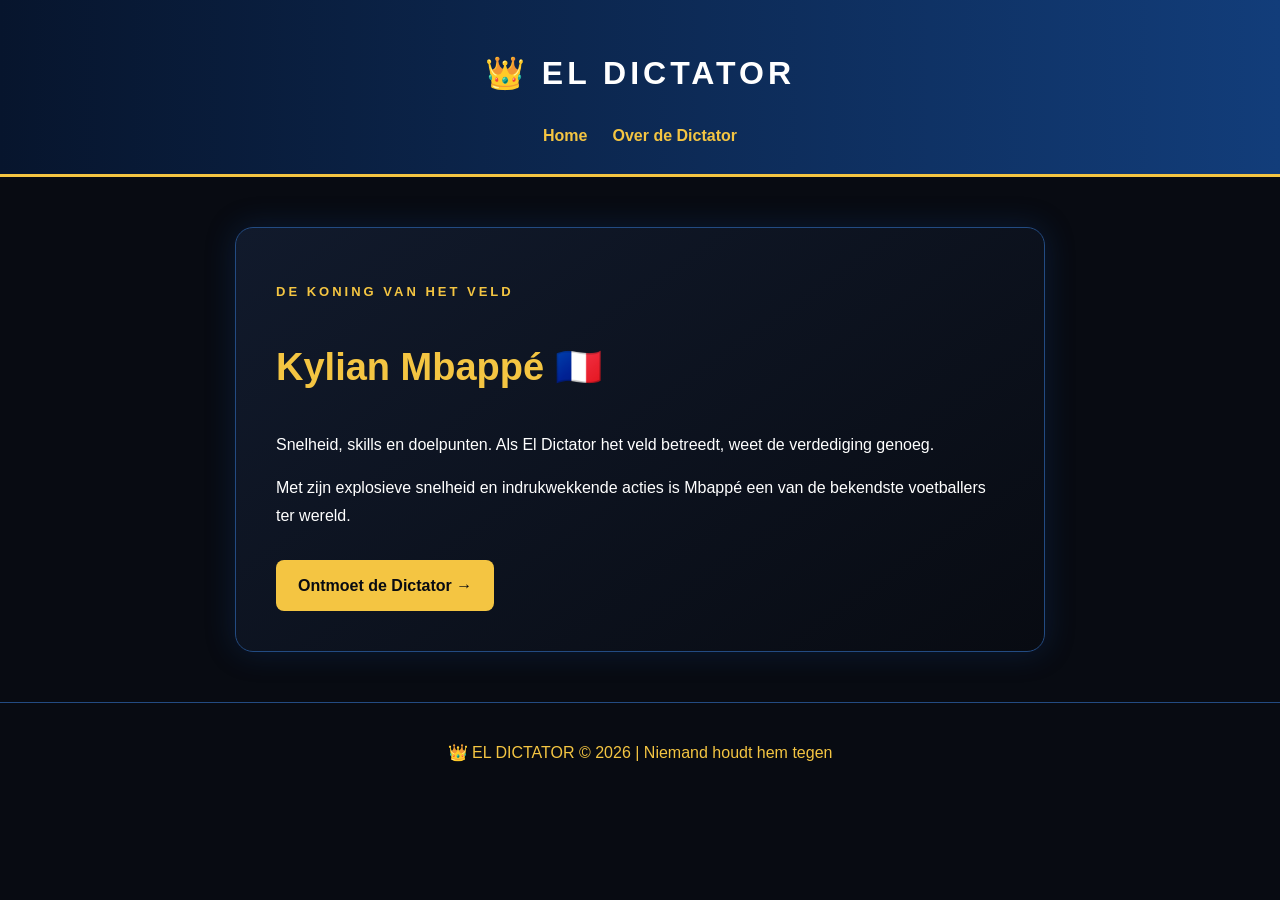
<file: index.html>
<!DOCTYPE html>
<html lang="nl">
<head>
    <meta charset="UTF-8">
    <meta name="viewport" content="width=device-width, initial-scale=1.0">
    <title>Mbappé | El Dictator</title>
    <link rel="stylesheet" href="style.css">
</head>
<body>
    <header>
        <h1>👑 EL DICTATOR</h1>
        <nav>
            <a href="index.html">Home</a>
            <a href="about.html">Over de Dictator</a>
        </nav>
    </header>

    <main class="container">
        <section class="hero">
            <p class="label">DE KONING VAN HET VELD</p>
            <h2>Kylian Mbappé 🇫🇷</h2>
            <p>
                Snelheid, skills en doelpunten.
                Als El Dictator het veld betreedt,
                weet de verdediging genoeg.
            </p>
            <p>
                Met zijn explosieve snelheid en
                indrukwekkende acties is Mbappé
                een van de bekendste voetballers ter wereld.
            </p>
            <a class="button" href="about.html">
                Ontmoet de Dictator →
            </a>
        </section>
    </main>

    <footer>
        <p>👑 EL DICTATOR © 2026 | Niemand houdt hem tegen</p>
    </footer>
</body>
</html>
</file>
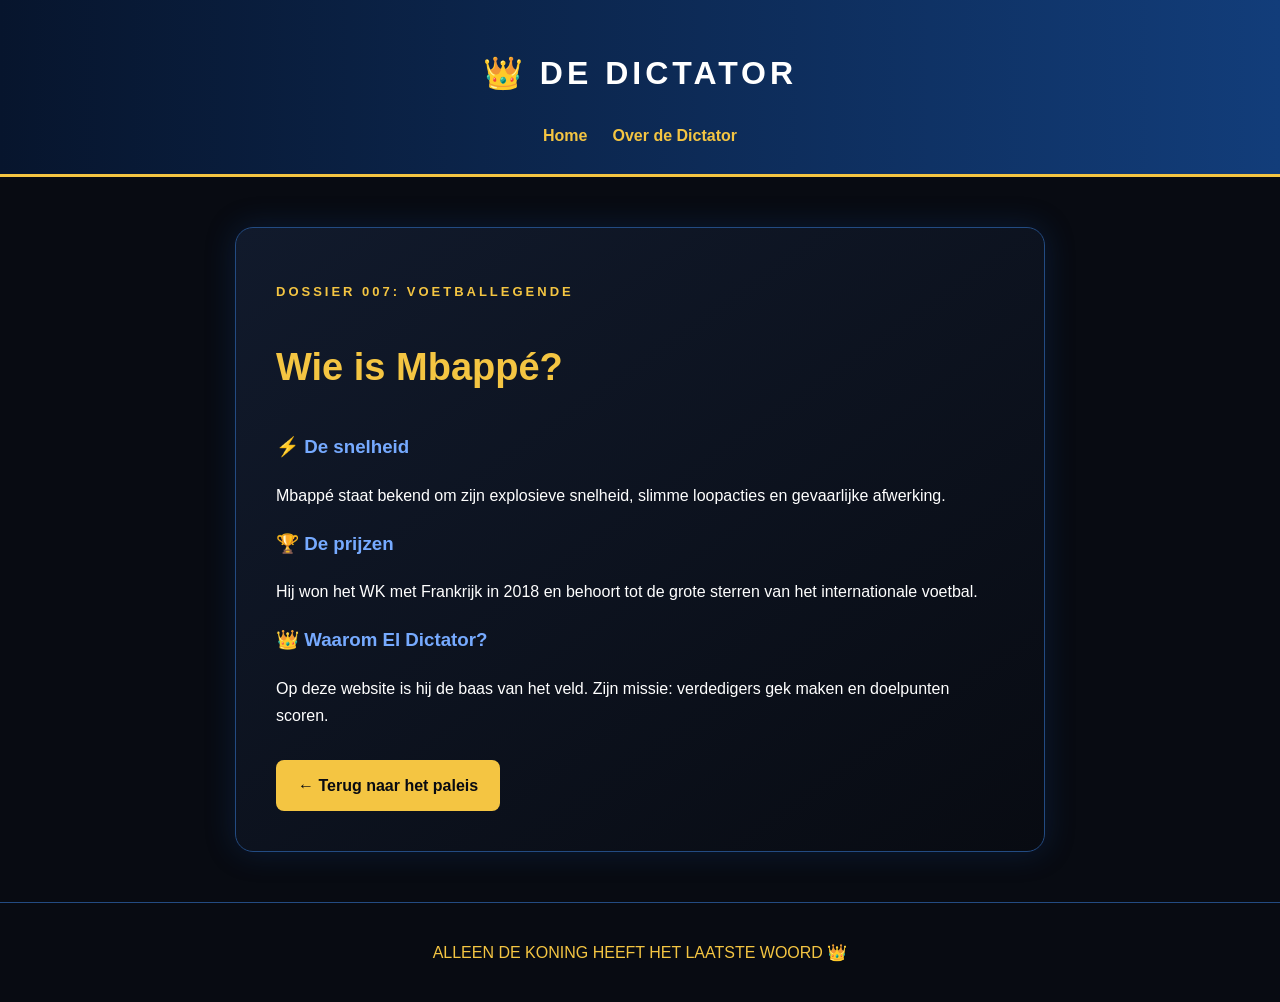
<file: about.html>
<!DOCTYPE html>
<html lang="nl">
<head>
    <meta charset="UTF-8">
    <meta name="viewport" content="width=device-width, initial-scale=1.0">
    <title>Over Mbappé | El Dictator</title>
    <link rel="stylesheet" href="style.css">
</head>
<body>
    <header>
        <h1>👑 DE DICTATOR</h1>
        <nav>
            <a href="index.html">Home</a>
            <a href="about.html">Over de Dictator</a>
        </nav>
    </header>

    <main class="container">
        <section class="hero">
            <p class="label">DOSSIER 007: VOETBALLEGENDE</p>
            <h2>Wie is Mbappé?</h2>

            <h3>⚡ De snelheid</h3>
            <p>
                Mbappé staat bekend om zijn explosieve snelheid,
                slimme loopacties en gevaarlijke afwerking.
            </p>

            <h3>🏆 De prijzen</h3>
            <p>
                Hij won het WK met Frankrijk in 2018 en behoort
                tot de grote sterren van het internationale voetbal.
            </p>

            <h3>👑 Waarom El Dictator?</h3>
            <p>
                Op deze website is hij de baas van het veld.
                Zijn missie: verdedigers gek maken en
                doelpunten scoren.
            </p>

            <a class="button" href="index.html">
                ← Terug naar het paleis
            </a>
        </section>
    </main>

    <footer>
        <p>ALLEEN DE KONING HEEFT HET LAATSTE WOORD 👑</p>
    </footer>
</body>
</html>
</file>
<file: style.css>
* {
    box-sizing: border-box;
}

body {
    margin: 0;
    font-family: Arial, sans-serif;
    color: white;
    background: #080b12;
    line-height: 1.7;
}

header {
    background: linear-gradient(90deg, #07152d, #123d7a);
    text-align: center;
    padding: 25px;
    border-bottom: 3px solid #f4c542;
}

header h1 {
    letter-spacing: 4px;
}

nav {
    display: flex;
    justify-content: center;
    gap: 25px;
}

nav a {
    color: #f4c542;
    text-decoration: none;
    font-weight: bold;
}

nav a:hover {
    color: white;
}

.container {
    max-width: 850px;
    margin: 50px auto;
    padding: 0 20px;
}

.hero {
    padding: 40px;
    border: 1px solid #234b82;
    border-radius: 18px;
    background: linear-gradient(145deg, #111a2c, #080b12);
    box-shadow: 0 0 30px #123d7a55;
}

.label {
    color: #f4c542;
    font-weight: bold;
    letter-spacing: 3px;
    font-size: 13px;
}

.hero h2 {
    color: #f4c542;
    font-size: 38px;
}

.hero h3 {
    color: #76aaff;
}

.button {
    display: inline-block;
    margin-top: 15px;
    padding: 12px 22px;
    color: #080b12;
    background: #f4c542;
    border-radius: 8px;
    font-weight: bold;
    text-decoration: none;
}

.button:hover {
    background: white;
    transform: scale(1.03);
}

footer {
    text-align: center;
    padding: 20px;
    color: #f4c542;
    border-top: 1px solid #234b82;
}

@media (max-width: 600px) {
    .hero {
        padding: 22px;
    }

    .hero h2 {
        font-size: 30px;
    }

    nav {
        gap: 15px;
    }
}
</file>
